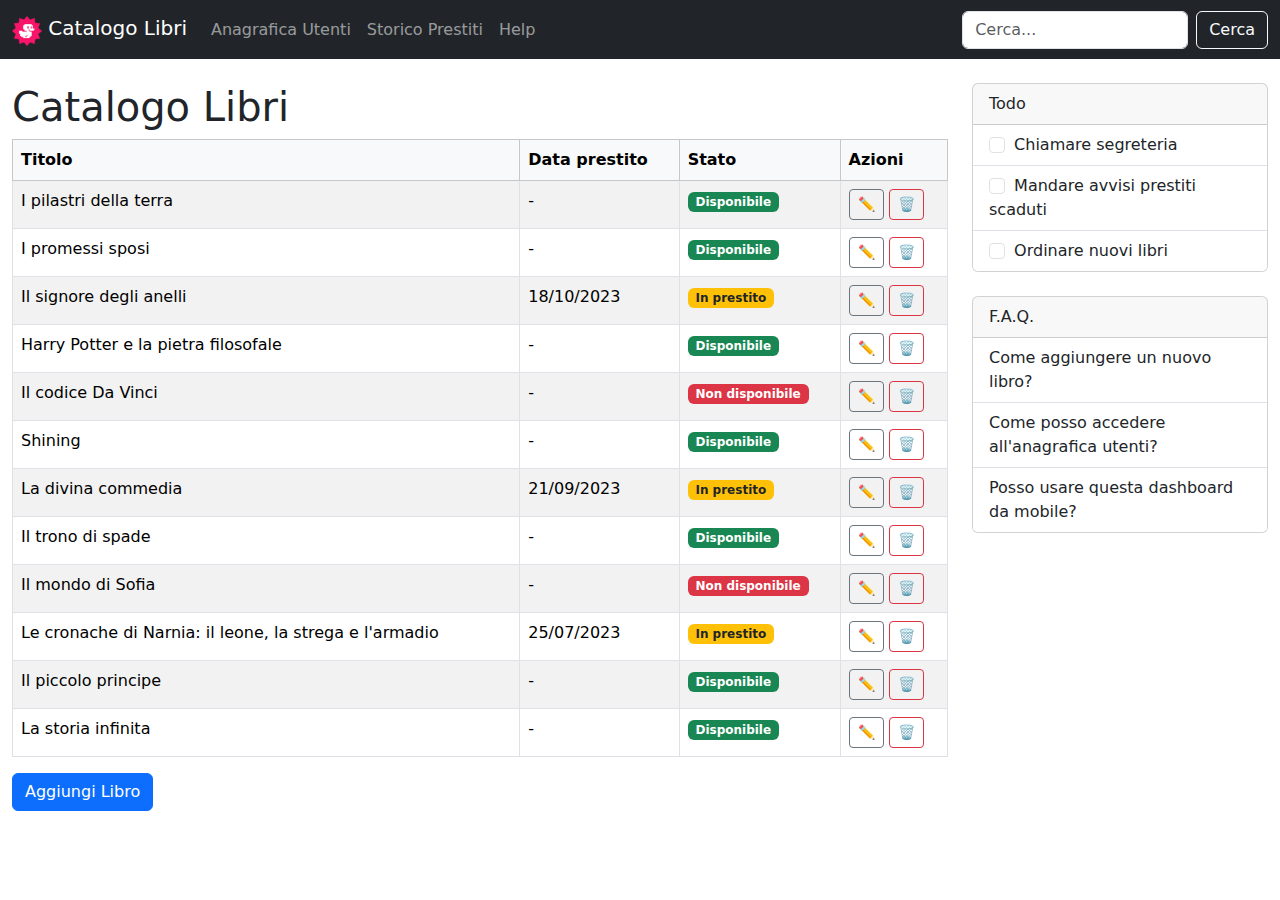
<file: index.html>
<!DOCTYPE html>
<html lang="en">
<head>
    <meta charset="UTF-8">
    <meta name="viewport" content="width=device-width, initial-scale=1.0">
    <title>Catalogo Libri</title>
    <!-- Link a Bootstrap CSS -->
    <link href="https://cdn.jsdelivr.net/npm/bootstrap@5.3.0-alpha1/dist/css/bootstrap.min.css" rel="stylesheet">
</head>
<body>

    <!-- Navbar -->
    <nav class="navbar navbar-expand-lg navbar-dark bg-dark">
        <div class="container-fluid">
            <!-- Inserimento logo dell'anatra -->
            <a class="navbar-brand" href="#">
                <img src="./img/duck.png" alt="Logo Anatra" width="30" height="30" class="d-inline-block align-text-top">
                Catalogo Libri
            </a>
            <button class="navbar-toggler" type="button" data-bs-toggle="collapse" data-bs-target="#navbarNav" aria-controls="navbarNav" aria-expanded="false" aria-label="Toggle navigation">
                <span class="navbar-toggler-icon"></span>
            </button>
            <div class="collapse navbar-collapse" id="navbarNav">
                <ul class="navbar-nav me-auto mb-2 mb-lg-0">
                    <li class="nav-item">
                        <a class="nav-link" href="#">Anagrafica Utenti</a>
                    </li>
                    <li class="nav-item">
                        <a class="nav-link" href="#">Storico Prestiti</a>
                    </li>
                    <li class="nav-item">
                        <a class="nav-link" href="#">Help</a>
                    </li>
                </ul>
                <form class="d-flex">
                    <input class="form-control me-2" type="search" placeholder="Cerca..." aria-label="Search">
                    <button class="btn btn-outline-light" type="submit">Cerca</button>
                </form>
            </div>
        </div>
    </nav>

    <!-- Contenuto principale -->
    <div class="container-fluid mt-4">
        <div class="row">
            <!-- Catalogo Libri -->
            <div class="col-lg-9">
                <h1>Catalogo Libri</h1>
                <table class="table table-bordered table-striped">
                    <thead class="table-light">
                        <tr>
                            <th>Titolo</th>
                            <th>Data prestito</th>
                            <th>Stato</th>
                            <th>Azioni</th>
                        </tr>
                    </thead>
                    <tbody>
                        <tr>
                            <td>I pilastri della terra</td>
                            <td>-</td>
                            <td><span class="badge bg-success">Disponibile</span></td>
                            <td>
                                <button class="btn btn-sm btn-outline-secondary">✏️</button>
                                <button class="btn btn-sm btn-outline-danger">🗑️</button>
                            </td>
                        </tr>
                        <tr>
                            <td>I promessi sposi</td>
                            <td>-</td>
                            <td><span class="badge bg-success">Disponibile</span></td>
                            <td>
                                <button class="btn btn-sm btn-outline-secondary">✏️</button>
                                <button class="btn btn-sm btn-outline-danger">🗑️</button>
                            </td>
                        </tr>
                        <tr>
                            <td>Il signore degli anelli</td>
                            <td>18/10/2023</td>
                            <td><span class="badge bg-warning text-dark">In prestito</span></td>
                            <td>
                                <button class="btn btn-sm btn-outline-secondary">✏️</button>
                                <button class="btn btn-sm btn-outline-danger">🗑️</button>
                            </td>
                        </tr>
                        <tr>
                            <td>Harry Potter e la pietra filosofale</td>
                            <td>-</td>
                            <td><span class="badge bg-success">Disponibile</span></td>
                            <td>
                                <button class="btn btn-sm btn-outline-secondary">✏️</button>
                                <button class="btn btn-sm btn-outline-danger">🗑️</button>
                            </td>
                        </tr>
                        <tr>
                            <td>Il codice Da Vinci</td>
                            <td>-</td>
                            <td><span class="badge bg-danger">Non disponibile</span></td>
                            <td>
                                <button class="btn btn-sm btn-outline-secondary">✏️</button>
                                <button class="btn btn-sm btn-outline-danger">🗑️</button>
                            </td>
                        </tr>
                        <tr>
                            <td>Shining</td>
                            <td>-</td>
                            <td><span class="badge bg-success">Disponibile</span></td>
                            <td>
                                <button class="btn btn-sm btn-outline-secondary">✏️</button>
                                <button class="btn btn-sm btn-outline-danger">🗑️</button>
                            </td>
                        </tr>
                        <tr>
                            <td>La divina commedia</td>
                            <td>21/09/2023</td>
                            <td><span class="badge bg-warning text-dark">In prestito</span></td>
                            <td>
                                <button class="btn btn-sm btn-outline-secondary">✏️</button>
                                <button class="btn btn-sm btn-outline-danger">🗑️</button>
                            </td>
                        </tr>
                        <tr>
                            <td>Il trono di spade</td>
                            <td>-</td>
                            <td><span class="badge bg-success">Disponibile</span></td>
                            <td>
                                <button class="btn btn-sm btn-outline-secondary">✏️</button>
                                <button class="btn btn-sm btn-outline-danger">🗑️</button>
                            </td>
                        </tr>
                        <tr>
                            <td>Il mondo di Sofia</td>
                            <td>-</td>
                            <td><span class="badge bg-danger">Non disponibile</span></td>
                            <td>
                                <button class="btn btn-sm btn-outline-secondary">✏️</button>
                                <button class="btn btn-sm btn-outline-danger">🗑️</button>
                            </td>
                        </tr>
                        <tr>
                            <td>Le cronache di Narnia: il leone, la strega e l'armadio</td>
                            <td>25/07/2023</td>
                            <td><span class="badge bg-warning text-dark">In prestito</span></td>
                            <td>
                                <button class="btn btn-sm btn-outline-secondary">✏️</button>
                                <button class="btn btn-sm btn-outline-danger">🗑️</button>
                            </td>
                        </tr>
                        <tr>
                            <td>Il piccolo principe</td>
                            <td>-</td>
                            <td><span class="badge bg-success">Disponibile</span></td>
                            <td>
                                <button class="btn btn-sm btn-outline-secondary">✏️</button>
                                <button class="btn btn-sm btn-outline-danger">🗑️</button>
                            </td>
                        </tr>
                        <tr>
                            <td>La storia infinita</td>
                            <td>-</td>
                            <td><span class="badge bg-success">Disponibile</span></td>
                            <td>
                                <button class="btn btn-sm btn-outline-secondary">✏️</button>
                                <button class="btn btn-sm btn-outline-danger">🗑️</button>
                            </td>
                        </tr>
                    </tbody>
                </table>
                <button class="btn btn-primary">Aggiungi Libro</button>
            </div>

            <!-- Todo e FAQ -->
            <div class="col-lg-3">
                <div class="card mb-4">
                    <div class="card-header">
                        Todo
                    </div>
                    <ul class="list-group list-group-flush">
                        <li class="list-group-item"><input class="form-check-input me-1" type="checkbox" value=""> Chiamare segreteria</li>
                        <li class="list-group-item"><input class="form-check-input me-1" type="checkbox" value=""> Mandare avvisi prestiti scaduti</li>
                        <li class="list-group-item"><input class="form-check-input me-1" type="checkbox" value=""> Ordinare nuovi libri</li>
                    </ul>
                </div>
                <div class="card">
                    <div class="card-header">
                        F.A.Q.
                    </div>
                    <ul class="list-group list-group-flush">
                        <li class="list-group-item">Come aggiungere un nuovo libro?</li>
                        <li class="list-group-item">Come posso accedere all'anagrafica utenti?</li>
                        <li class="list-group-item">Posso usare questa dashboard da mobile?</li>
                    </ul>
                </div>
            </div>
        </div>
    </div>

    <!-- Bootstrap JS -->
    <script src="https://cdn.jsdelivr.net/npm/bootstrap@5.3.0-alpha1/dist/js/bootstrap.bundle.min.js"></script>
</body>
</html
</file>
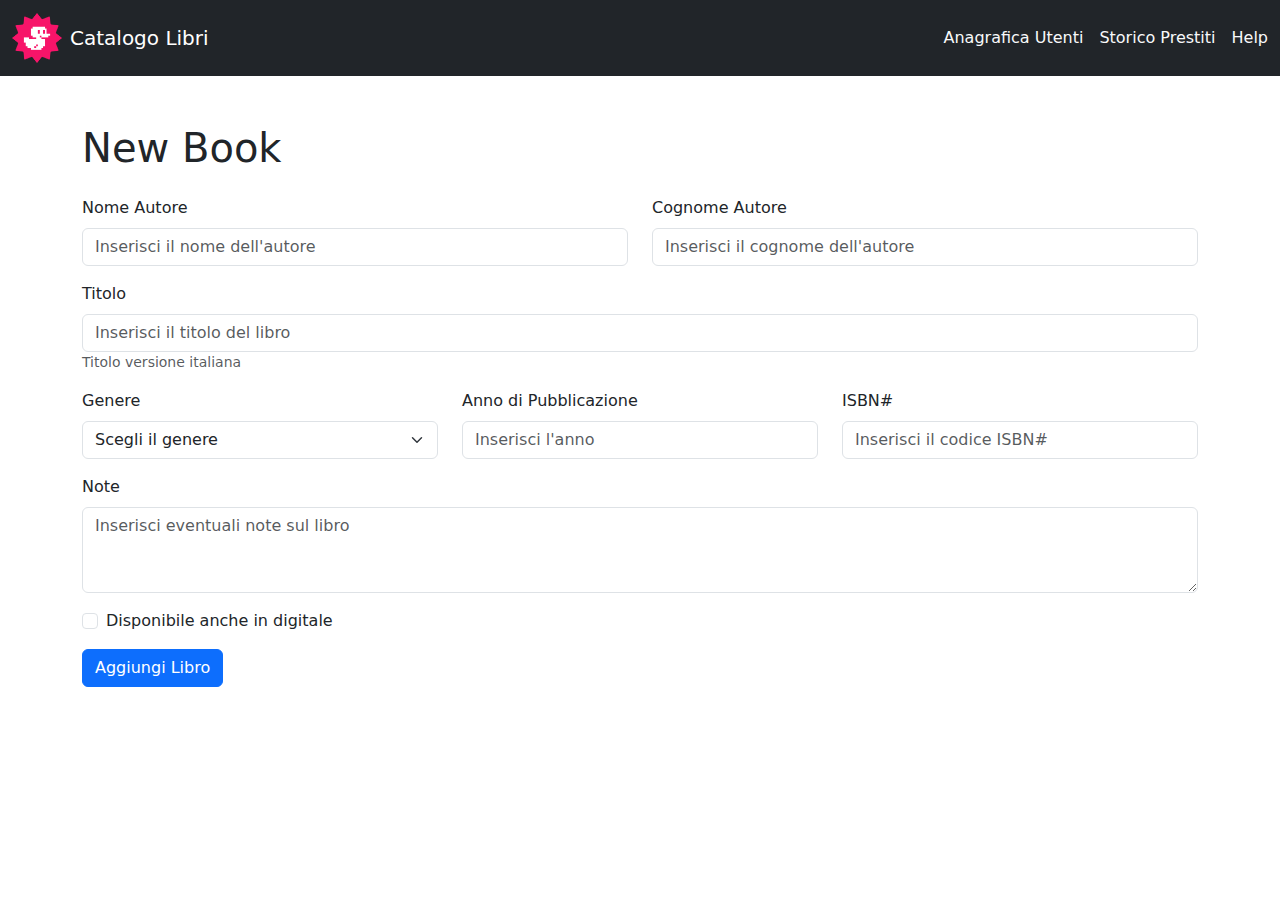
<file: newbook.html>
<html lang="en">
<head>
    <meta charset="UTF-8">
    <meta name="viewport" content="width=device-width, initial-scale=1.0">
    <title>New Book</title>
    <link href="https://cdn.jsdelivr.net/npm/bootstrap@5.3.0/dist/css/bootstrap.min.css" rel="stylesheet">
</head>
<body>
    <!-- Barra superiore con logo e link di navigazione -->
    <nav class="navbar navbar-dark bg-dark">
        <div class="container-fluid d-flex align-items-center">
            <!-- Logo e testo Catalogo Libri a sinistra -->
            <a class="navbar-brand d-flex align-items-center" href="#">
                <img src="./img/duck.png" alt="Logo Anatra" class="img-fluid" style="max-width: 50px;">
                <span class="ms-2">Catalogo Libri</span>
            </a>
            <!-- Link di navigazione vicini al logo -->
            <div class="d-flex ms-4">
                <a class="nav-link text-light" href="#">Anagrafica Utenti</a>
                <a class="nav-link text-light ms-3" href="#">Storico Prestiti</a>
                <a class="nav-link text-light ms-3" href="#">Help</a>
            </div>
        </div>
    </nav>

    <div class="container mt-5">
        <h1 class="mb-4">New Book</h1>
        <form>
            <div class="row mb-3">
                <div class="col">
                    <label for="nomeAutore" class="form-label">Nome Autore</label>
                    <input type="text" class="form-control" id="nomeAutore" placeholder="Inserisci il nome dell'autore">
                </div>
                <div class="col">
                    <label for="cognomeAutore" class="form-label">Cognome Autore</label>
                    <input type="text" class="form-control" id="cognomeAutore" placeholder="Inserisci il cognome dell'autore">
                </div>
            </div>

            <div class="mb-3">
                <label for="titolo" class="form-label">Titolo</label>
                <input type="text" class="form-control" id="titolo" placeholder="Inserisci il titolo del libro">
                <small class="text-muted">Titolo versione italiana</small>
            </div>

            <div class="row mb-3">
                <div class="col">
                    <label for="genere" class="form-label">Genere</label>
                    <select id="genere" class="form-select">
                        <option selected>Scegli il genere</option>
                        <option value="1">Narrativa</option>
                        <option value="2">Saggistica</option>
                        <option value="3">Fantascienza</option>
                        <option value="4">Biografia</option>
                    </select>
                </div>
                <div class="col">
                    <label for="anno" class="form-label">Anno di Pubblicazione</label>
                    <input type="number" class="form-control" id="anno" placeholder="Inserisci l'anno">
                </div>
                <div class="col">
                    <label for="isbn" class="form-label">ISBN#</label>
                    <input type="text" class="form-control" id="isbn" placeholder="Inserisci il codice ISBN#">
                </div>
            </div>

            <div class="mb-3">
                <label for="note" class="form-label">Note</label>
                <textarea class="form-control" id="note" rows="3" placeholder="Inserisci eventuali note sul libro"></textarea>
            </div>

            <div class="form-check mb-3">
                <input class="form-check-input" type="checkbox" id="disponibileDigitale">
                <label class="form-check-label" for="disponibileDigitale">
                    Disponibile anche in digitale
                </label>
            </div>

            <button type="submit" class="btn btn-primary">Aggiungi Libro</button>
        </form>
    </div>

    <script src="https://cdn.jsdelivr.net/npm/bootstrap@5.3.0/dist/js/bootstrap.bundle.min.js"></script>
</body>
</html>
</file>
